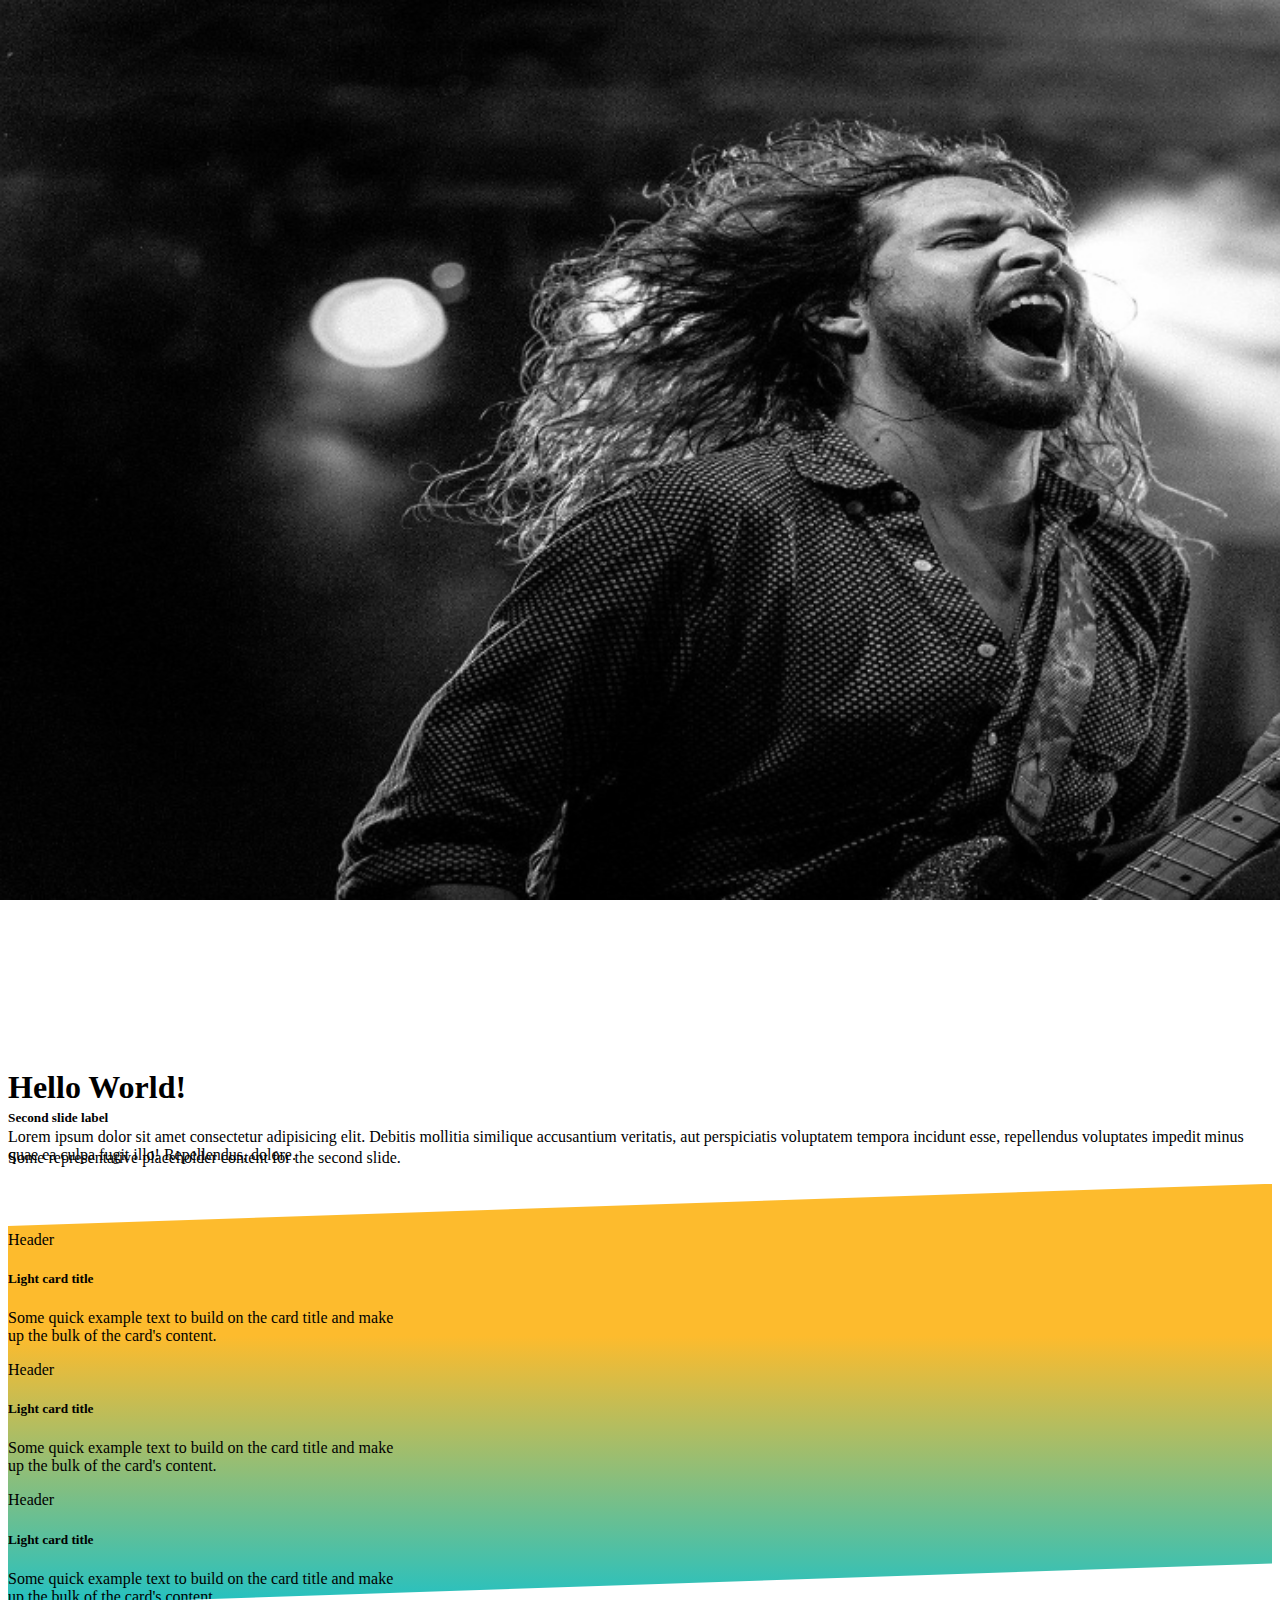
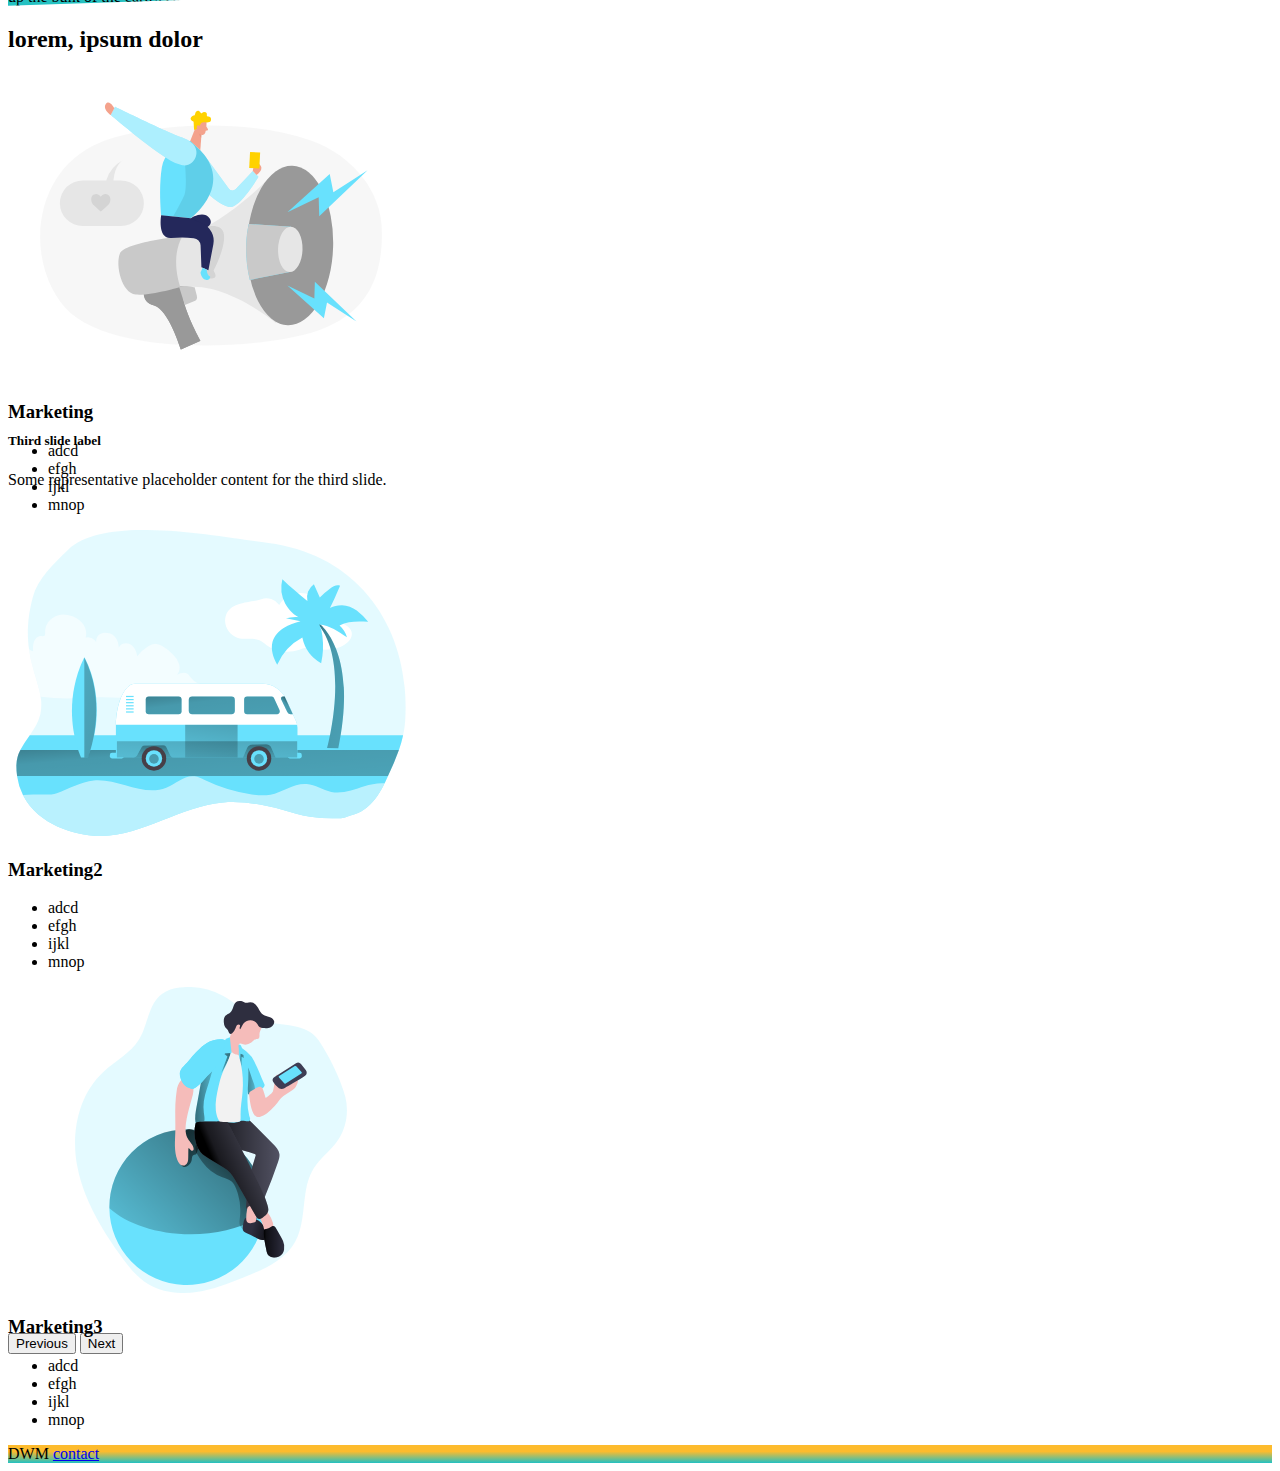
<file: index.html>
<!DOCTYPE html>
<html lang="fr">

<head>
    <meta charset="UTF-8">
    <meta http-equiv="X-UA-Compatible" content="IE=edge">
    <meta name="viewport" content="width=device-width, initial-scale=1.0">
    <title>Document</title>

    <!-- Bootstrap 5 CSS -->
    <link href="https://cdn.jsdelivr.net/npm/bootstrap@5.1.3/dist/css/bootstrap.min.css" rel="stylesheet"
        integrity="sha384-1BmE4kWBq78iYhFldvKuhfTAU6auU8tT94WrHftjDbrCEXSU1oBoqyl2QvZ6jIW3" crossorigin="anonymous">

    <!-- Fichier CSS personnalisé  -->
    <link rel="stylesheet" href="style/style.css">

</head>

<body class="bg-light">

    <!-- Voici l'entête de la page qui contient 2 composants: La barre de navigation et le carousel  -->
    <header>

        <!-- La barre de navigation  -->
        <nav class="navbar navbar-expand-lg navbar-dark bg-dark shadow fixed-top">
            <div class="container-fluid">
                <a class="navbar-brand" href="index.html">DWWM</a>
                <button class="navbar-toggler" type="button" data-bs-toggle="collapse" data-bs-target="#navbarNav"
                    aria-controls="navbarNav" aria-expanded="false" aria-label="Toggle navigation">
                    <span class="navbar-toggler-icon"></span>
                </button>
                <div class="collapse navbar-collapse" id="navbarNav">
                    <ul class="navbar-nav ms-auto">
                        <li class="nav-item">
                            <a class="nav-link text-white" href="index.html">Accueil</a>
                        </li>
                        <li class="nav-item">
                            <a class="nav-link text-white" href="blog.html">Blog</a>
                        </li>
                        <li class="nav-item">
                            <a class="nav-link text-white" href="contact.html">Contact</a>
                        </li>
                        <li class="nav-item">
                            <a class="nav-link text-white" href="login.html">Connexion</a>
                        </li>
                        <li class="nav-item">
                            <a class="nav-link text-white" href="register.html">Inscription</a>
                        </li>
                    </ul>
                </div>
            </div>
        </nav>

        <!-- Le carousel  -->
        <div id="carouselExampleCaptions" class="carousel slide" data-bs-ride="carousel">
            <div class="carousel-indicators">
                <button type="button" data-bs-target="#carouselExampleCaptions" data-bs-slide-to="0" class="active"
                    aria-current="true" aria-label="Slide 1"></button>
                <button type="button" data-bs-target="#carouselExampleCaptions" data-bs-slide-to="1"
                    aria-label="Slide 2"></button>
                <button type="button" data-bs-target="#carouselExampleCaptions" data-bs-slide-to="2"
                    aria-label="Slide 3"></button>
            </div>
            <div class="carousel-inner">
                <div class="carousel-item active">
                    <img src="image/carou0.png" class="d-block w-100" alt="Les artistes entrent sur la piste">
                    <div class="carousel-caption d-block">
                        <h5>First slide label</h5>
                        <p>Some representative placeholder content for the first slide.</p>
                    </div>
                </div>
                <div class="carousel-item">
                    <img src="image/carou1.png" class="d-block w-100" alt="Le public est passionné par la music">
                    <div class="carousel-caption d-block">
                        <h5>Second slide label</h5>
                        <p>Some representative placeholder content for the second slide.</p>
                    </div>
                </div>
                <div class="carousel-item">
                    <img src="image/carou2.png" class="d-block w-100" alt="L'artiste est à fond dans sa prestation">
                    <div class="carousel-caption d-block">
                        <h5>Third slide label</h5>
                        <p>Some representative placeholder content for the third slide.</p>
                    </div>
                </div>
            </div>
            <button class="carousel-control-prev" type="button" data-bs-target="#carouselExampleCaptions"
                data-bs-slide="prev">
                <span class="carousel-control-prev-icon" aria-hidden="true"></span>
                <span class="visually-hidden">Previous</span>
            </button>
            <button class="carousel-control-next" type="button" data-bs-target="#carouselExampleCaptions"
                data-bs-slide="next">
                <span class="carousel-control-next-icon" aria-hidden="true"></span>
                <span class="visually-hidden">Next</span>
            </button>
        </div>

    </header>

    <!-- Voici le contenu spécifique à cette page  -->
    <main>

        <!-- Voici la section de présentation  -->
        <section id="presentation-section" class="py-3">
            <div class="container">
                <h1 class="display-3">Hello World!</h1>
                <p class="lead">Lorem ipsum dolor sit amet consectetur adipisicing elit. Debitis mollitia similique
                    accusantium
                    veritatis, aut perspiciatis voluptatem tempora incidunt esse, repellendus voluptates impedit minus
                    quae
                    ea culpa fugit illo! Repellendus, dolore.</p>
            </div>
        </section>

        <!-- Voici la section des services -->
        <section id="services-section" class="py-3">
            <div class="py-5">
                <div class="container py-5">
                    <h2 class="text-center display-4 text-dark my-3">Les services</h2>
                    <div class="row mt-5">
                        <div class="col-md-4">
                            <div class="card text-dark bg-light mb-3" style="max-width: 25rem;">
                                <div class="card-header">Header</div>
                                <div class="card-body">
                                    <h5 class="card-title">Light card title</h5>
                                    <p class="card-text">Some quick example text to build on the card title and make up
                                        the bulk of the card's content.</p>
                                </div>
                            </div>

                        </div>
                        <div class="col-md-4">
                            <div class="card text-dark bg-light mb-3" style="max-width: 25rem;">
                                <div class="card-header">Header</div>
                                <div class="card-body">
                                    <h5 class="card-title">Light card title</h5>
                                    <p class="card-text">Some quick example text to build on the card title and make up
                                        the bulk of the card's content.</p>
                                </div>
                            </div>

                        </div>
                        <div class="col-md-4">
                            <div class="card text-dark bg-light mb-3" style="max-width: 25rem;">
                                <div class="card-header">Header</div>
                                <div class="card-body">
                                    <h5 class="card-title">Light card title</h5>
                                    <p class="card-text">Some quick example text to build on the card title and make up
                                        the bulk of the card's content.</p>
                                </div>
                            </div>
                        </div>
                    </div>
                </div>
            </div>
        </section>

        <!-- Voici la section du Marketing  -->
        <section id="marketing-section" class="py-3">
            <div class="container">
                <h2 class="display-4 text-center">lorem, ipsum dolor</h2>
                <div class="row">
                    <div class="col-md-6 d-flex justify-content-center align-item-center">
                        <img src="image/sv1.svg" alt="haut-parleur">
                    </div>
                    <div class="col-md-6 d-flex flex-column justify-content-center align-items-center">
                        <h3 class="display-6 text-center">Marketing</h3>
                        <ul>
                            <li>adcd</li>
                            <li>efgh</li>
                            <li>ijkl</li>
                            <li>mnop</li>
                        </ul>
                    </div>
                </div>
                <div class="row">
                    <div class=" order-md-2 col-md-6 d-flex justify-content-center align-items-center">
                        <img src="image/sv2.svg" alt="haut-parleur">
                    </div>
                    <div class=" order-md-1 col-md-6 d-flex flex-column justify-content-center align-items-center">
                        <h3 class="display-6 text-center">Marketing2</h3>
                        <ul>
                            <li>adcd</li>
                            <li>efgh</li>
                            <li>ijkl</li>
                            <li>mnop</li>
                        </ul>
                    </div>
                </div>
                <div class="row">
                    <div class="col-md-6 d-flex justify-content-center align-items-center">
                        <img src="image/sv3.svg" alt="haut-parleur">
                    </div>
                    <div class="col-md-6 d-flex flex-column justify-content-center align-items-center">
                        <h3 class="display-6 text-center">Marketing3</h3>
                        <ul>
                            <li>adcd</li>
                            <li>efgh</li>
                            <li>ijkl</li>
                            <li>mnop</li>
                        </ul>
                    </div>
                </div>
            </div>
        </section>



    </main>

    <footer class="py-3">
        <div class="container d-flex justify-content-between align-items-center">
            <span class="text-white">DWM</span>
            <a class="text-white" href="contact.html">contact</a>

        </div>

    </footer>


    <!-- Bootstap 5 Scripts  -->
    <script src="https://cdn.jsdelivr.net/npm/@popperjs/core@2.10.2/dist/umd/popper.min.js"
        integrity="sha384-7+zCNj/IqJ95wo16oMtfsKbZ9ccEh31eOz1HGyDuCQ6wgnyJNSYdrPa03rtR1zdB"
        crossorigin="anonymous"></script>
    <script src="https://cdn.jsdelivr.net/npm/bootstrap@5.1.3/dist/js/bootstrap.min.js"
        integrity="sha384-QJHtvGhmr9XOIpI6YVutG+2QOK9T+ZnN4kzFN1RtK3zEFEIsxhlmWl5/YESvpZ13"
        crossorigin="anonymous"></script>
</body>

</html>
</file>
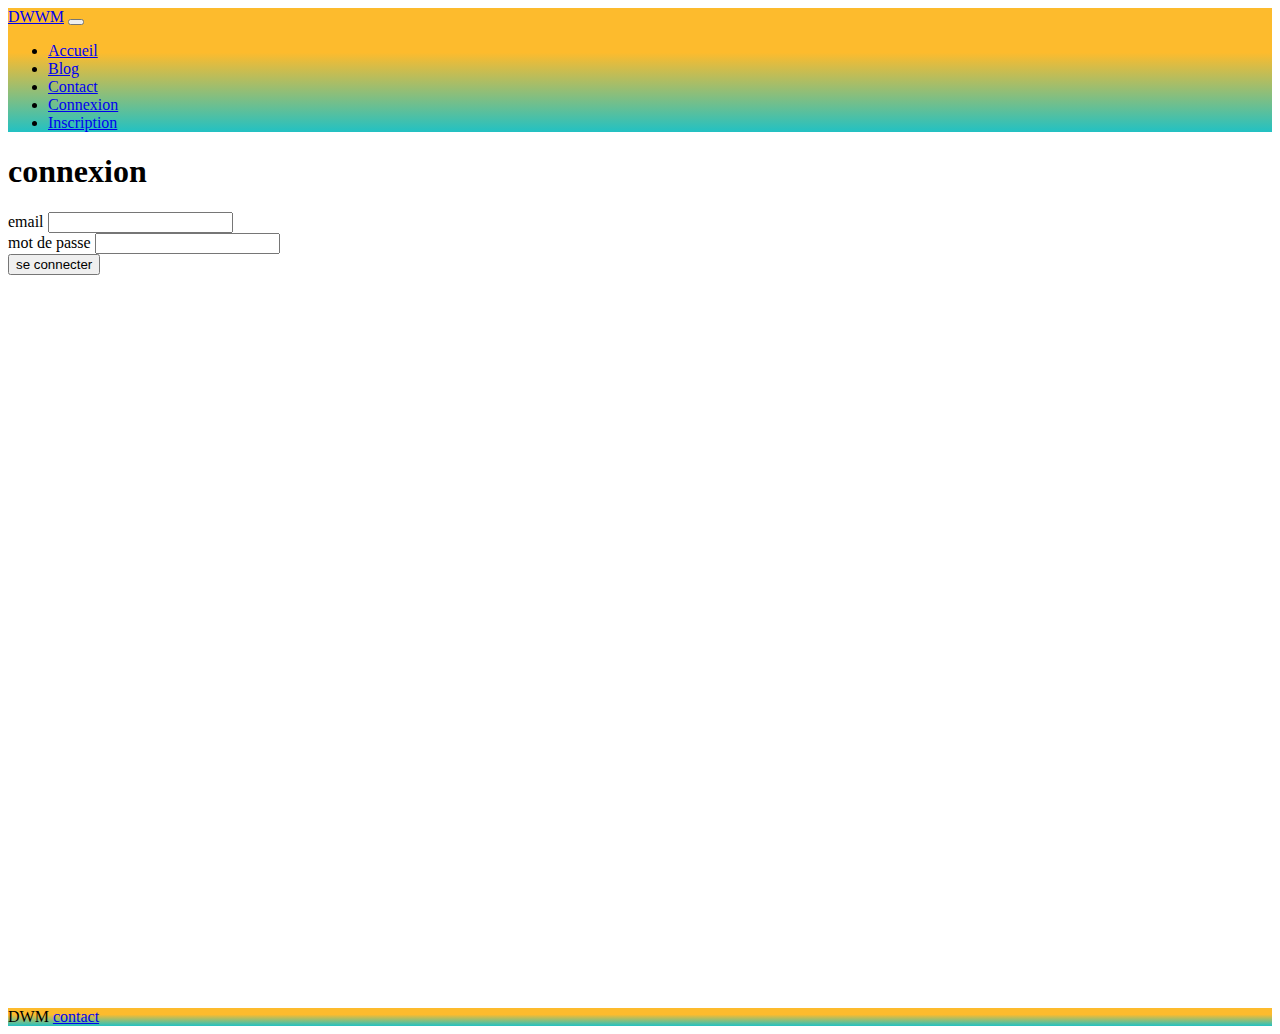
<file: login.html>
<!DOCTYPE html>
<html lang="fr">

<head>
    <meta charset="UTF-8">
    <meta http-equiv="X-UA-Compatible" content="IE=edge">
    <meta name="viewport" content="width=device-width, initial-scale=1.0">
    <title>Document</title>

    <!-- Bootstrap 5 CSS -->
    <link href="https://cdn.jsdelivr.net/npm/bootstrap@5.1.3/dist/css/bootstrap.min.css" rel="stylesheet"
        integrity="sha384-1BmE4kWBq78iYhFldvKuhfTAU6auU8tT94WrHftjDbrCEXSU1oBoqyl2QvZ6jIW3" crossorigin="anonymous">

    <!-- Fichier CSS personnalisé  -->
    <link rel="stylesheet" href="style/style.css">

</head>

<body class="bg-light">

    <!-- Voici l'entête de la page qui contient 2 composants: La barre de navigation et le carousel  -->
    <header>

        <!-- La barre de navigation  -->
        <nav class="navbar navbar-expand-lg navbar-dark bg-dark shadow fixed-top">
            
            <div class="container-fluid">
                <a class="navbar-brand" href="index.html">DWWM</a>
                <button class="navbar-toggler" type="button" data-bs-toggle="collapse" data-bs-target="#navbarNav"
                    aria-controls="navbarNav" aria-expanded="false" aria-label="Toggle navigation">
                    <span class="navbar-toggler-icon"></span>
                </button>
                <div class="collapse navbar-collapse" id="navbarNav">
                    <ul class="navbar-nav ms-auto">
                        <li class="nav-item">
                            <a class="nav-link text-white" href="index.html">Accueil</a>
                        </li>
                        <li class="nav-item">
                            <a class="nav-link text-white" href="blog.html">Blog</a>
                        </li>
                        <li class="nav-item">
                            <a class="nav-link text-white" href="contact.html">Contact</a>
                        </li>
                        <li class="nav-item">
                            <a class="nav-link text-white" href="login.html">Connexion</a>
                        </li>
                        <li class="nav-item">
                            <a class="nav-link text-white" href="register.html">Inscription</a>
                        </li>
                    </ul>
                </div>
            </div>
        </nav>

    
    </header>

    <!-- Voici le contenu spécifique à cette page  -->
    <main class="container-fluid py-5">
        <h1 class="text-center my-3 display-3">connexion</h1>

        <div class="container">
            <form action="" method="POST">
                <div class="form-group my-3">
                    <lab class="email">email</lab>
                    <input type="email" name="email" id="email" class="form-control"/>
                </div>
                <div class="form-group my-3">
                    <lab class="password">mot de passe</lab>
                    <input type="password" name="password" id="password" class="form-control"/>
                </div>
                <div class="form-group my-3">
                    <input type="submit" value="se connecter" 
                    name="register_button"  class="btn btn-success"/>
                </div>

            </form>


        </div>
    </main>
    <footer class="py-3">
        <div class="container d-flex justify-content-between align-items-center">
            <span class="text-white">DWM</span>
            <a class="text-white" href="contact.html">contact</a>

        </div>

    </footer>


    <!-- Bootstap 5 Scripts  -->
    <script src="https://cdn.jsdelivr.net/npm/@popperjs/core@2.10.2/dist/umd/popper.min.js"
        integrity="sha384-7+zCNj/IqJ95wo16oMtfsKbZ9ccEh31eOz1HGyDuCQ6wgnyJNSYdrPa03rtR1zdB"
        crossorigin="anonymous"></script>
    <script src="https://cdn.jsdelivr.net/npm/bootstrap@5.1.3/dist/js/bootstrap.min.js"
        integrity="sha384-QJHtvGhmr9XOIpI6YVutG+2QOK9T+ZnN4kzFN1RtK3zEFEIsxhlmWl5/YESvpZ13"
        crossorigin="anonymous"></script>
</body>

</html>
</file>
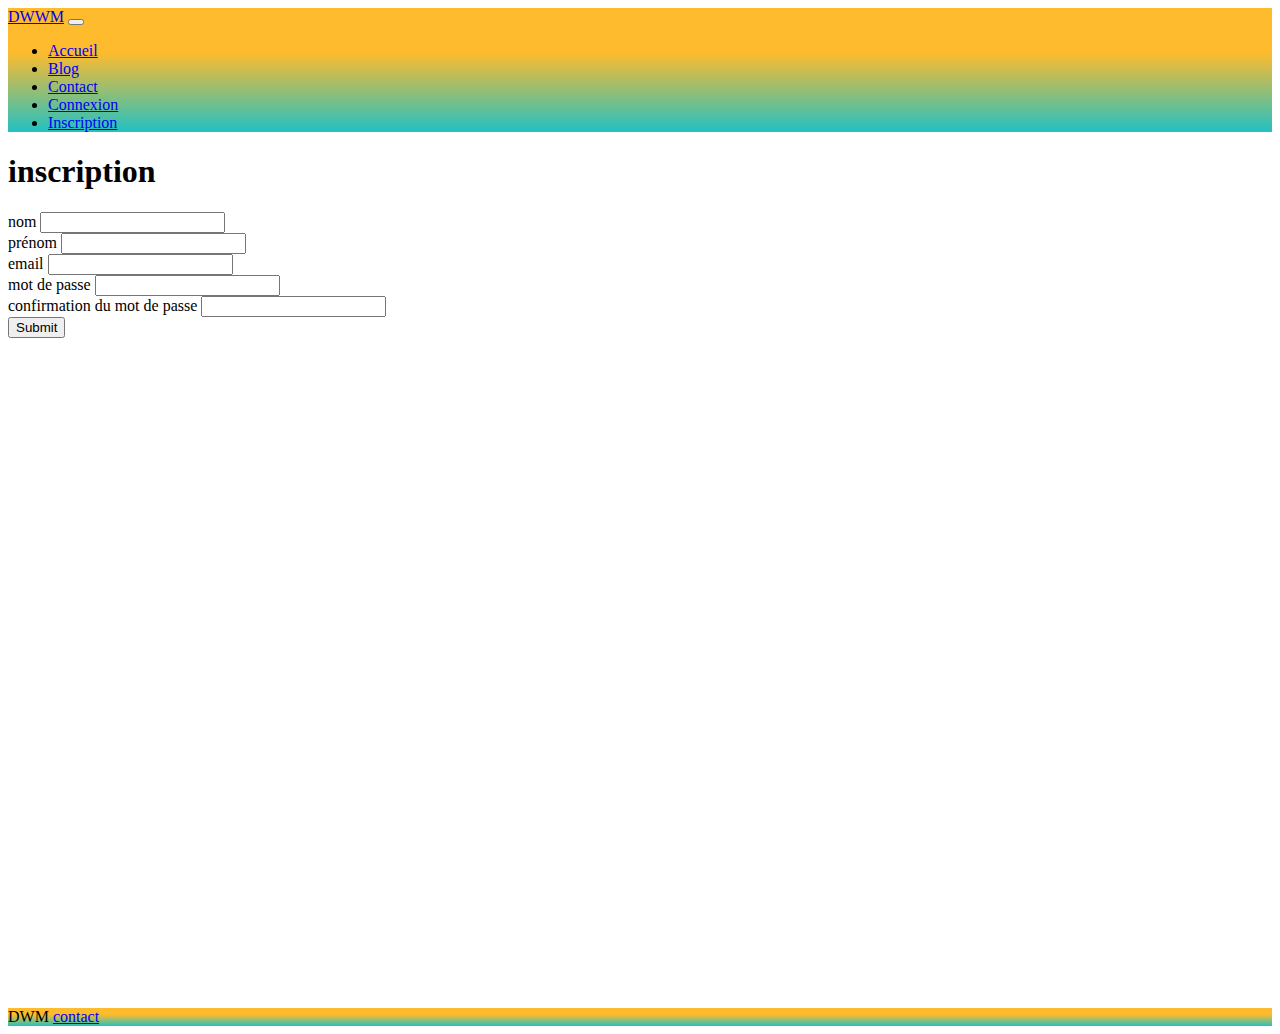
<file: register.html>
<!DOCTYPE html>
<html lang="fr">

<head>
    <meta charset="UTF-8">
    <meta http-equiv="X-UA-Compatible" content="IE=edge">
    <meta name="viewport" content="width=device-width, initial-scale=1.0">
    <title>Document</title>

    <!-- Bootstrap 5 CSS -->
    <link href="https://cdn.jsdelivr.net/npm/bootstrap@5.1.3/dist/css/bootstrap.min.css" rel="stylesheet"
        integrity="sha384-1BmE4kWBq78iYhFldvKuhfTAU6auU8tT94WrHftjDbrCEXSU1oBoqyl2QvZ6jIW3" crossorigin="anonymous">

    <!-- Fichier CSS personnalisé  -->
    <link rel="stylesheet" href="style/style.css">

</head>

<body class="bg-light">

    <!-- Voici l'entête de la page qui contient 2 composants: La barre de navigation et le carousel  -->
    <header>

        <!-- La barre de navigation  -->
        <nav class="navbar navbar-expand-lg navbar-dark bg-dark shadow fixed-top">
            
            <div class="container-fluid">
                <a class="navbar-brand" href="index.html">DWWM</a>
                <button class="navbar-toggler" type="button" data-bs-toggle="collapse" data-bs-target="#navbarNav"
                    aria-controls="navbarNav" aria-expanded="false" aria-label="Toggle navigation">
                    <span class="navbar-toggler-icon"></span>
                </button>
                <div class="collapse navbar-collapse" id="navbarNav">
                    <ul class="navbar-nav ms-auto">
                        <li class="nav-item">
                            <a class="nav-link text-white" href="index.html">Accueil</a>
                        </li>
                        <li class="nav-item">
                            <a class="nav-link text-white" href="blog.html">Blog</a>
                        </li>
                        <li class="nav-item">
                            <a class="nav-link text-white" href="contact.html">Contact</a>
                        </li>
                        <li class="nav-item">
                            <a class="nav-link text-white" href="login.html">Connexion</a>
                        </li>
                        <li class="nav-item">
                            <a class="nav-link text-white" href="register.html">Inscription</a>
                        </li>
                    </ul>
                </div>
            </div>
        </nav>

    
    </header>

    <!-- Voici le contenu spécifique à cette page  -->
    <main class="container-fluid py-5">
        <h1 class="text-center my-3 display-3">inscription</h1>

        <div class="container">
            <form action="" method="POST">
                <div class="form-group my-3">
                    <lab class="last_name">nom</lab>
                    <input type="text" name="last_name" id="last_name" class="form-control"/>
                </div>
                <div class="form-group my-3">
                    <lab class="first_name">prénom</lab>
                    <input type="text" name="first_name" id="first_name" class="form-control"/>
                </div>

                <div class="form-group my-3">
                    <lab class="email">email</lab>
                    <input type="email" name="email" id="email" class="form-control"/>
                </div>
                <div class="form-group my-3">
                    <lab class="password">mot de passe</lab>
                    <input type="password" name="password" id="password" class="form-control"/>
                </div>
                <div class="form-group my-3">
                    <lab class="confirm_password">confirmation du mot de passe</lab>
                    <input type="password" name="confirm_password" id="confirm_password" class="form-control"/>
                </div>
                <div class="form-group my-3">
                    <input type="submit" name="register_button"  class="btn btn-success"/>
                </div>

            </form>


        </div>
    </main>
    <footer class="py-3">
        <div class="container d-flex justify-content-between align-items-center">
            <span class="text-white">DWM</span>
            <a class="text-white" href="contact.html">contact</a>

        </div>

    </footer>


    <!-- Bootstap 5 Scripts  -->
    <script src="https://cdn.jsdelivr.net/npm/@popperjs/core@2.10.2/dist/umd/popper.min.js"
        integrity="sha384-7+zCNj/IqJ95wo16oMtfsKbZ9ccEh31eOz1HGyDuCQ6wgnyJNSYdrPa03rtR1zdB"
        crossorigin="anonymous"></script>
    <script src="https://cdn.jsdelivr.net/npm/bootstrap@5.1.3/dist/js/bootstrap.min.js"
        integrity="sha384-QJHtvGhmr9XOIpI6YVutG+2QOK9T+ZnN4kzFN1RtK3zEFEIsxhlmWl5/YESvpZ13"
        crossorigin="anonymous"></script>
</body>

</html>
</file>
<file: style/style.css>
.navbar, footer{
    background: rgb(34,193,195);
    background: linear-gradient(0deg, rgba(34,193,195,1) 0%, rgba(253,187,45,1) 64%);}

.carousel, .carousel, .carousel-item{
        height: 100vh;
        width: 100%;
        /*background: lightgreen;*/
    }
    


.carousel .carousel-item > img{

    position: absolute;
    top: 0;
    left: 0;
    height: 100vh;
    object-fit: cover;
    object-position: center;
}
main{
    min-height: 95vh;
}

#services-section > div {
    clip-path: polygon(0 10%, 100% 0%, 100% 90%, 0% 100%);
    background: rgb(34,193,195);
background: linear-gradient(0deg, rgba(34,193,195,1) 0%, rgba(253,187,45,1) 64%);}

/*@media screen and (max-width: 400px) {}*/
</file>
